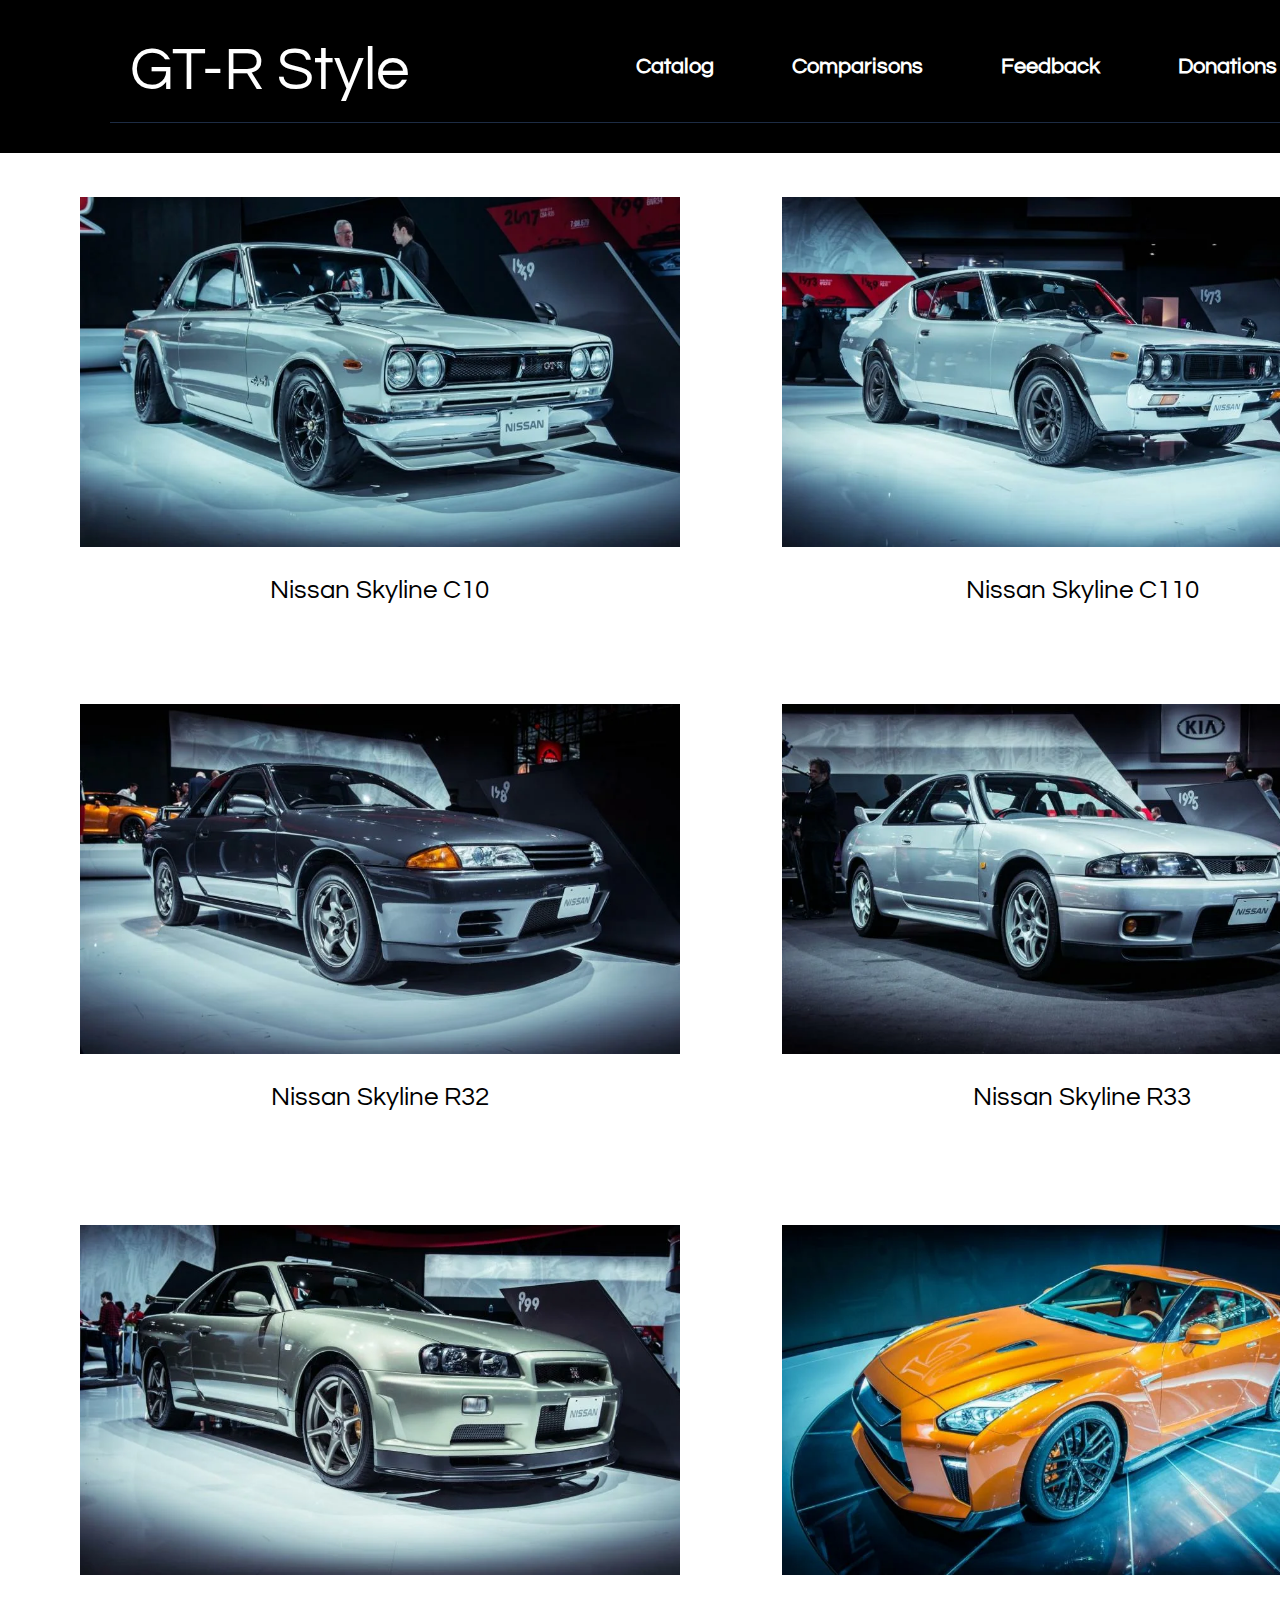
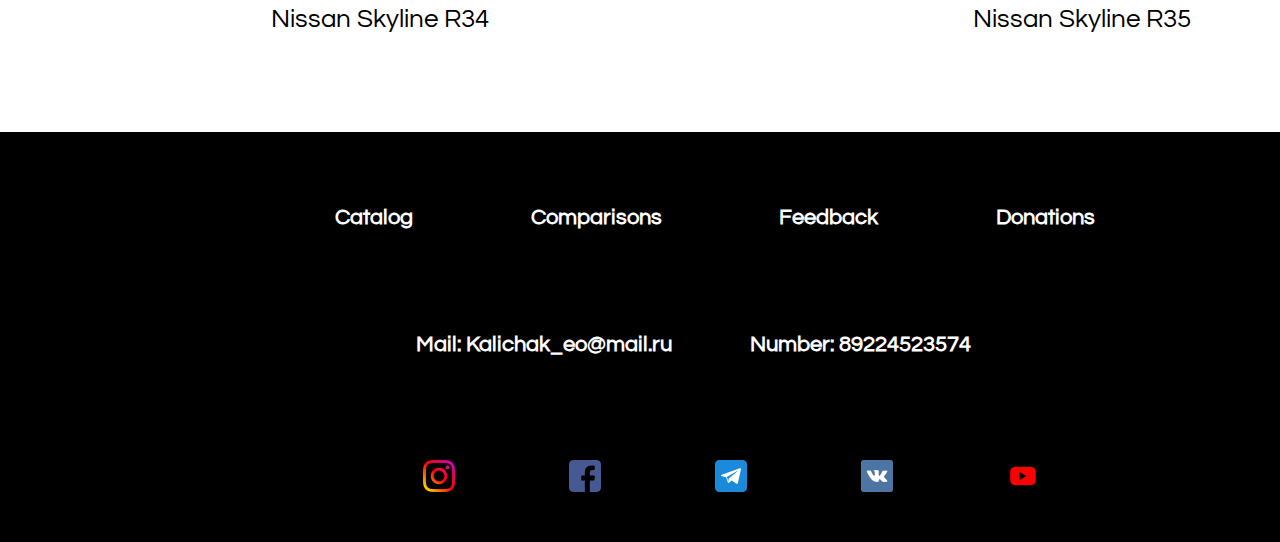
<file: index_2.html>
<!DOCTYPE html>
<html lang="en">
<head>
    <meta charset="UTF-8">
    <meta name="viewport" content="width=1462">
    <link rel="preconnect" href="https://fonts.googleapis.com">
    <link rel="preconnect" href="https://fonts.gstatic.com" crossorigin>
    <link href="https://fonts.googleapis.com/css2?family=Jost:wght@200;400&family=Questrial&display=swap"
          rel="stylesheet">
    <title>Catalog</title>
    <link rel="stylesheet" href="assets/css/style_2.css">
</head>
<header>
    <a href="index_1.html" class="title">GT-R Style</a>
    <div class="right_header">
        <ul class="mnu_top">
            <li><a href="index_2.html">Catalog</a></li>
            <li><a href="index_3.html">Comparisons</a></li>
            <li><a href="index_4.html">Feedback</a></li>
            <li><a href="index_5.html">Donations</a></li>
        </ul>
    </div>
</header>
<body>
<section class="section">
    <div class="car_block">
        <div class="car1">
            <a href="#"><img src="assets/photo/C10.png" width="600" height="350" class="scale" alt="C10"></a>
            <div class="car1_text"><p>Nissan Skyline C10</p></div>
        </div>
        <div class="car_div"></div>
        <div class="car1">
            <a href="#"><img src="assets/photo/C110.png" width="600" height="350" class="scale" alt="C110"></a>
            <div class="car1_text"><p>Nissan Skyline C110</p></div>
        </div>
        <div class="car2">
            <a href="#"><img src="assets/photo/R32.png" width="600" height="350" class="scale" alt="R32"></a>
            <div class="car2_text"><p>Nissan Skyline R32</p></div>
        </div>
        <div class="car_div"></div>
        <div class="car2">
            <a href="#"><img src="assets/photo/R33.png" width="600" height="350" class="scale" alt="R33"></a>
            <div class="car2_text"><p>Nissan Skyline R33</p></div>
        </div>
        <div class="car3">
            <a href="#"><img src="assets/photo/R34.png" width="600" height="350" class="scale" alt="R34"></a>
            <div class="car3_text"><p>Nissan Skyline R34</p></div>
        </div>
        <div class="car_div"></div>
        <div class="car3">
            <a href="#"><img src="assets/photo/R35.png" width="600" height="350 "class="scale" alt="R35"></a>
            <div class="car3_text"><p>Nissan Skyline R35</p></div>
        </div>
    </div>
</section>
</body>
<footer>
    <nav class="footer_down">
        <a href="index_2.html">Catalog</a>
        <a href="index_3.html">Comparisons</a>
        <a href="index_4.html">Feedback</a>
        <a href="index_5.html">Donations</a>
    </nav>
    <nav class="help">
        <a href="#">Mail: Kalichak_eo@mail.ru</a>
        <a href="#">Number: 89224523574</a>
    </nav>
    <div class="social">
        <a href="#"><img src="assets/social_icons/instagram.png" alt="instagram"></a>
        <a href="#"><img src="assets/social_icons/facebook.png" alt="facebook"></a>
        <a href="#"><img src="assets/social_icons/telegram.png" alt="telegram"></a>
        <a href="#"><img src="assets/social_icons/vkontakte.png" alt="vkontakte"></a>
        <a href="#"><img src="assets/social_icons/youtube.png" alt="youtube"></a>
    </div>
</footer>
</html>
</file>
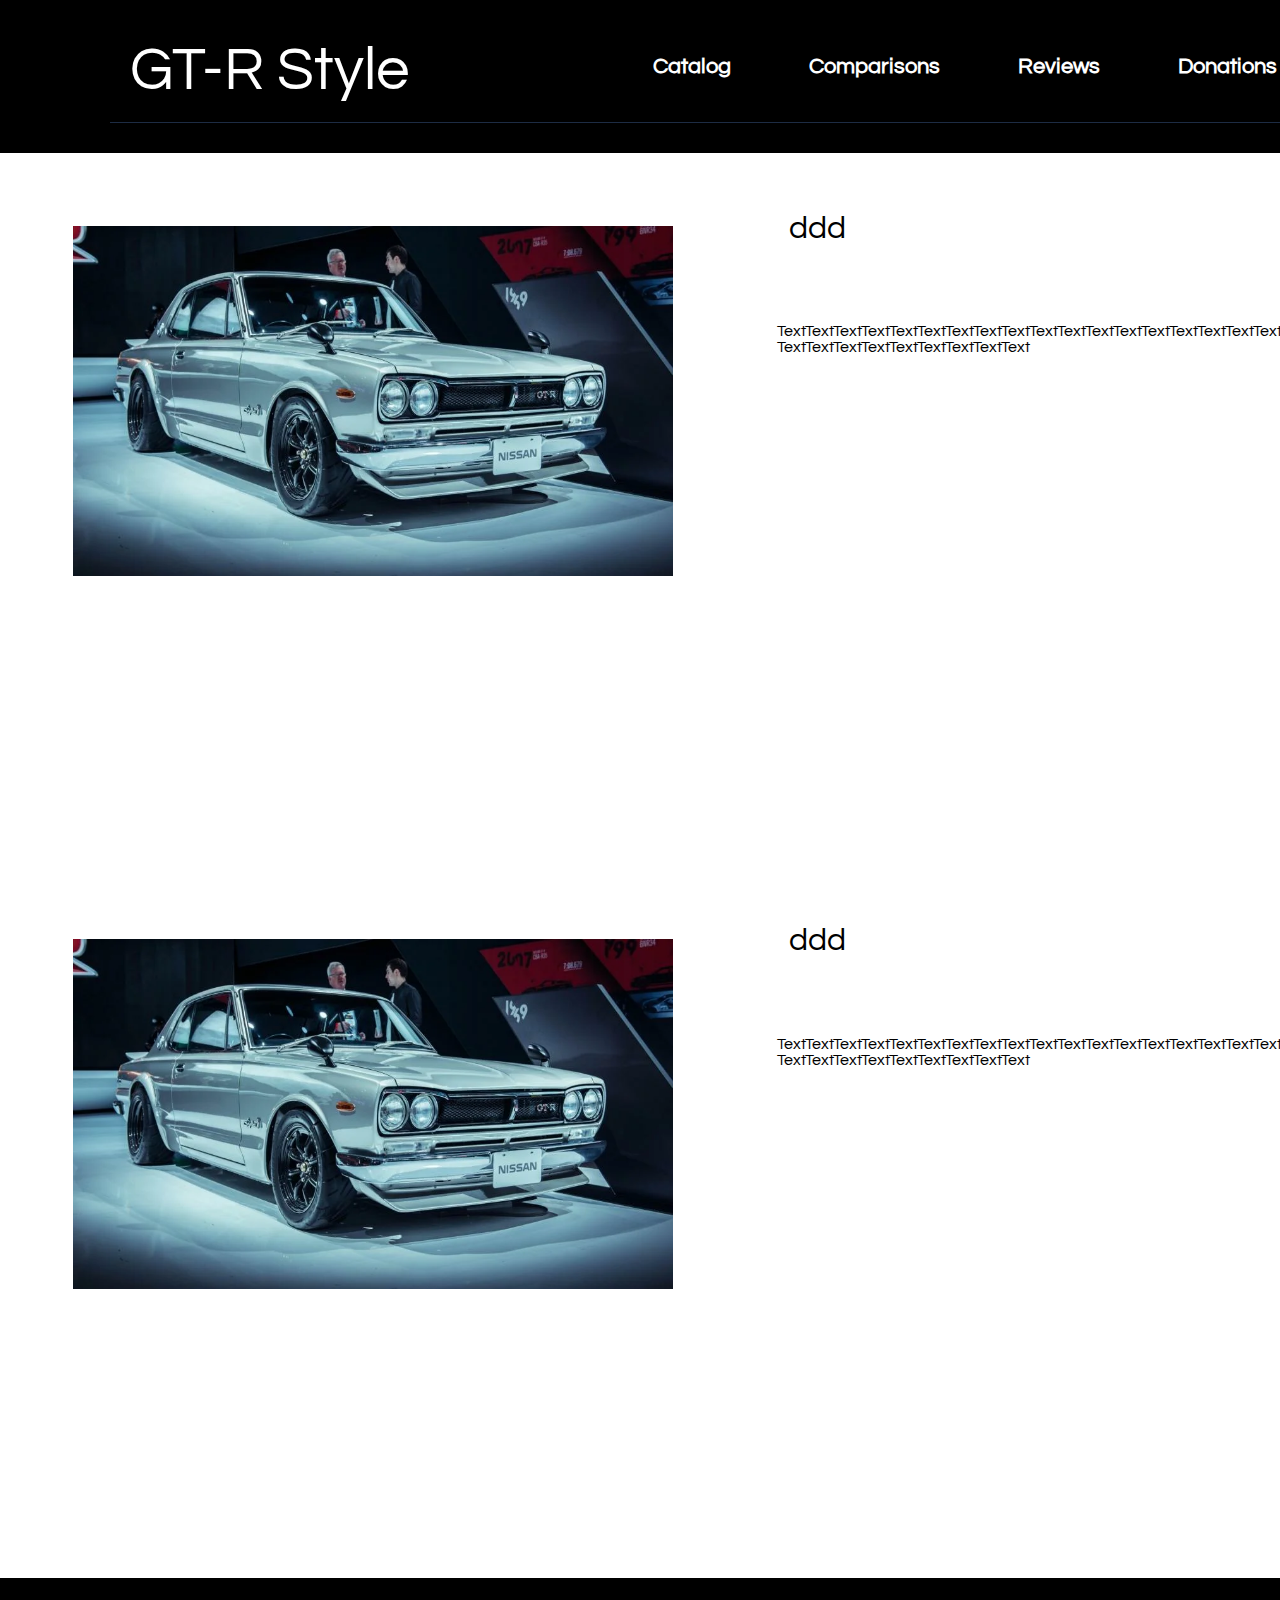
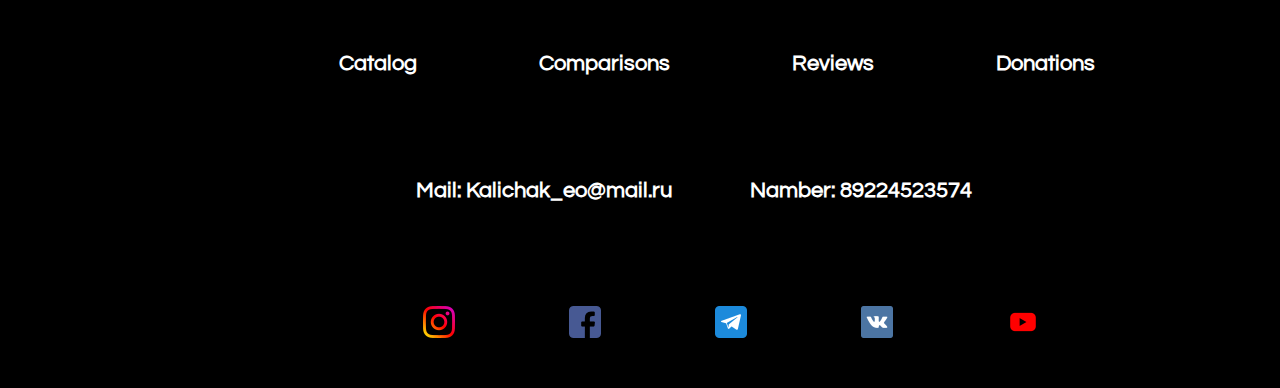
<file: index_3.html>
<!DOCTYPE html>
<html>
<head>
    <meta charset="UTF-8">
    <meta name="viewport" content="width=1462">
    <link rel="preconnect" href="https://fonts.googleapis.com">
    <link rel="preconnect" href="https://fonts.gstatic.com" crossorigin>
    <link href="https://fonts.googleapis.com/css2?family=Jost:wght@200;400&family=Questrial&display=swap"
          rel="stylesheet">
    <title>Comparisons</title>
    <link rel="stylesheet" href="assets/css/style_3.css">
</head>
<header>
    <a href="index_1.html" class="title">GT-R Style</a>
    <div class="right_header">
        <ul class="mnu_top">
            <li><a href="index_2.html">Catalog</a></li>
            <li><a href="index_3.html">Comparisons</a></li>
            <li><a href="index_4.html">Reviews</a></li>
            <li><a href="index_5.html">Donations</a></li>
        </ul>
    </div>
</header>
<body>
<section class="section" style="color: black">
    <div class="block_com">
        <div class="img_com">
            <img src="assets/photo/C10.png" width="600" height="350" alt="C10">
            <div class="text_com1"><p>ddd</p></div>
            <div class="text_com2"><p>TextTextTextTextTextTextTextTextTextTextTextTextTextTextTextTextTextText <br> TextTextTextTextTextTextTextTextText</p></div>
        </div>
    </div>
    <div class="block_com">
        <div class="img_com">
            <img src="assets/photo/C10.png" width="600" height="350" alt="C10">
            <div class="text_com1"><p>ddd</p></div>
            <div class="text_com2"><p>TextTextTextTextTextTextTextTextTextTextTextTextTextTextTextTextTextText <br> TextTextTextTextTextTextTextTextText</p></div>
        </div>
    </div>
</section>
</body>
<footer>
    <nav class="footer_down">
        <a href="index_2.html">Catalog</a>
        <a href="index_3.html">Comparisons</a>
        <a href="index_4.html">Reviews</a>
        <a href="index_5.html">Donations</a>
    </nav>
    <nav class="help">
        <a href="#">Mail: Kalichak_eo@mail.ru</a>
        <a href="#">Namber: 89224523574</a>
    </nav>
    <div class="social">
        <a href="#"><img src="assets/social_icons/instagram.png" alt="instagram"></a>
        <a href="#"><img src="assets/social_icons/facebook.png" alt="facebook"></a>
        <a href="#"><img src="assets/social_icons/telegram.png" alt="telegram"></a>
        <a href="#"><img src="assets/social_icons/vkontakte.png" alt="vkontakte"></a>
        <a href="#"><img src="assets/social_icons/youtube.png" alt="youtube"></a>
    </div>
</footer>
</html>
</file>
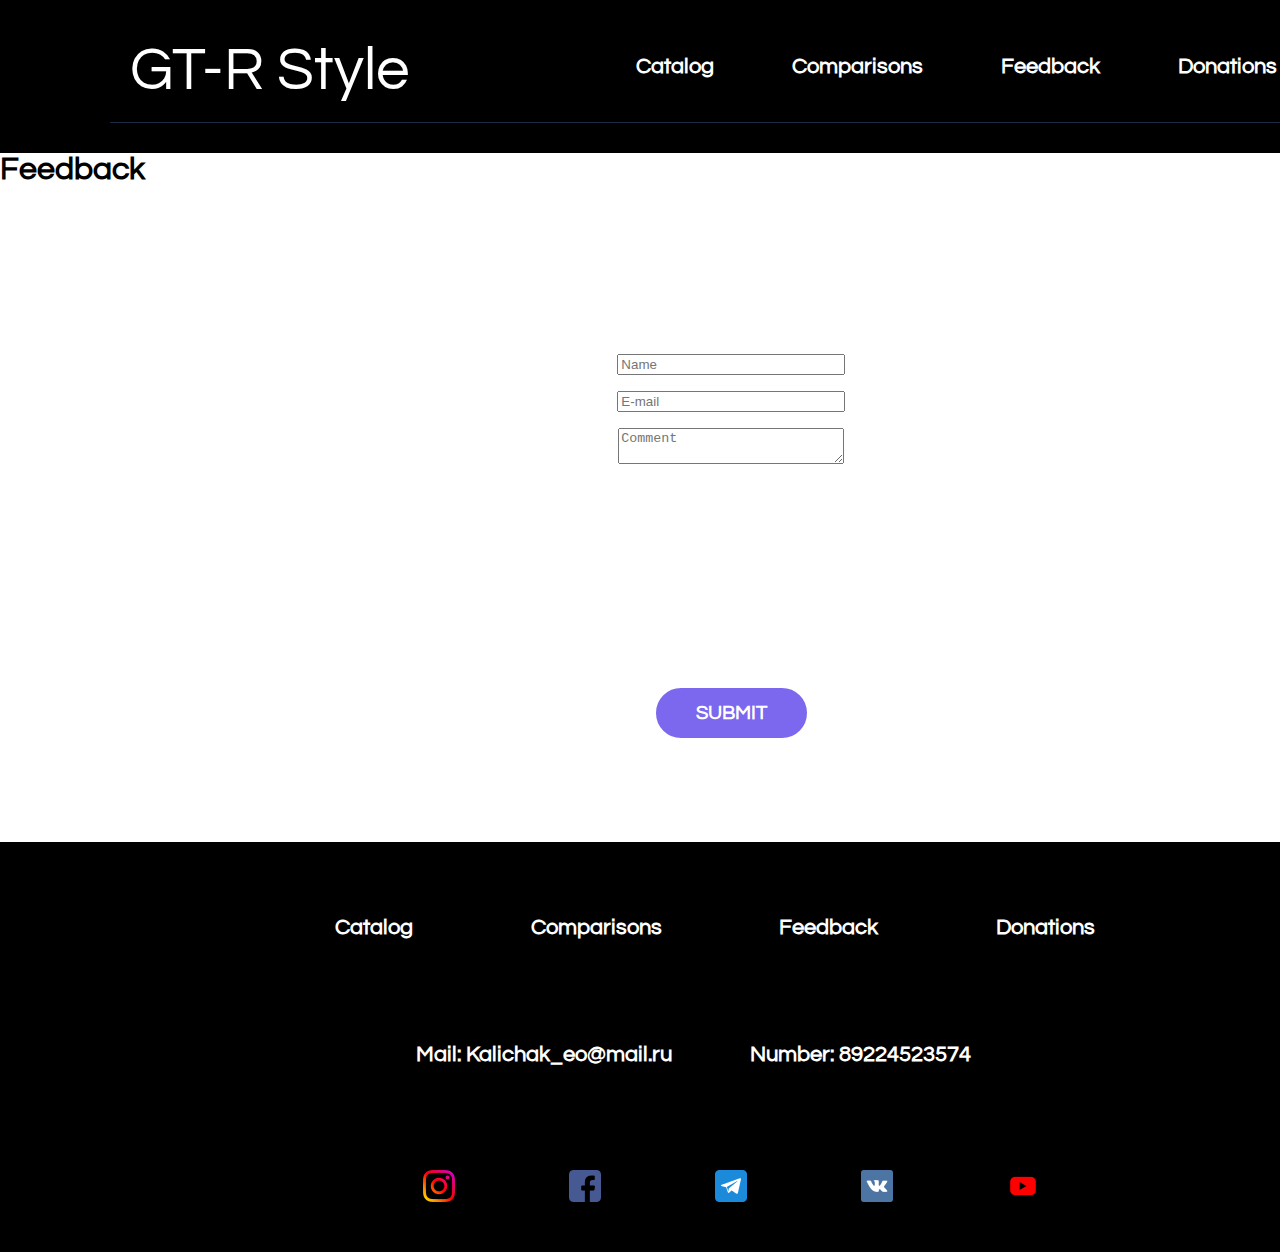
<file: index_4.html>
<!DOCTYPE html>
<html lang="en">
<head>
    <meta charset="UTF-8">
    <meta name="viewport" content="width=1462">
    <link rel="preconnect" href="https://fonts.googleapis.com">
    <link rel="preconnect" href="https://fonts.gstatic.com" crossorigin>
    <link href="https://fonts.googleapis.com/css2?family=Jost:wght@200;400&family=Questrial&display=swap"
          rel="stylesheet">
    <title>Feedback</title>
    <link rel="stylesheet" href="assets/css/style_4.css">
</head>
<header>
    <a href="index_1.html" class="title">GT-R Style</a>
    <div class="right_header">
        <ul class="mnu_top">
            <li><a href="index_2.html">Catalog</a></li>
            <li><a href="index_3.html">Comparisons</a></li>
            <li><a href="index_4.html">Feedback</a></li>
            <li><a href="index_5.html">Donations</a></li>
        </ul>
    </div>
</header>
<body>
<section class="section" style="color: black">
    <div class="Feed">
        <h1>Feedback</h1>
    </div>
    <form class="www">
        <label>
            <input type="text" placeholder="Name" class="polls_1"><br><br>
            <input type="email" placeholder="E-mail" class="polls_1"><br><br>
            <textarea placeholder="Comment" class="polls_2"></textarea>
        </label>
    </form>
    <div class="btn_center">
        <a class="btn2">Submit</a>
    </div>
</section>
</body>
<footer>
    <nav class="footer_down">
        <a href="index_2.html">Catalog</a>
        <a href="index_3.html">Comparisons</a>
        <a href="index_4.html">Feedback</a>
        <a href="index_5.html">Donations</a>
    </nav>
    <nav class="help">
        <a href="#">Mail: Kalichak_eo@mail.ru</a>
        <a href="#">Number: 89224523574</a>
    </nav>
    <div class="social">
        <a href="#"><img src="assets/social_icons/instagram.png" alt="instagram"></a>
        <a href="#"><img src="assets/social_icons/facebook.png" alt="facebook"></a>
        <a href="#"><img src="assets/social_icons/telegram.png" alt="telegram"></a>
        <a href="#"><img src="assets/social_icons/vkontakte.png" alt="vkontakte"></a>
        <a href="#"><img src="assets/social_icons/youtube.png" alt="youtube"></a>
    </div>
</footer>
</html>
</file>
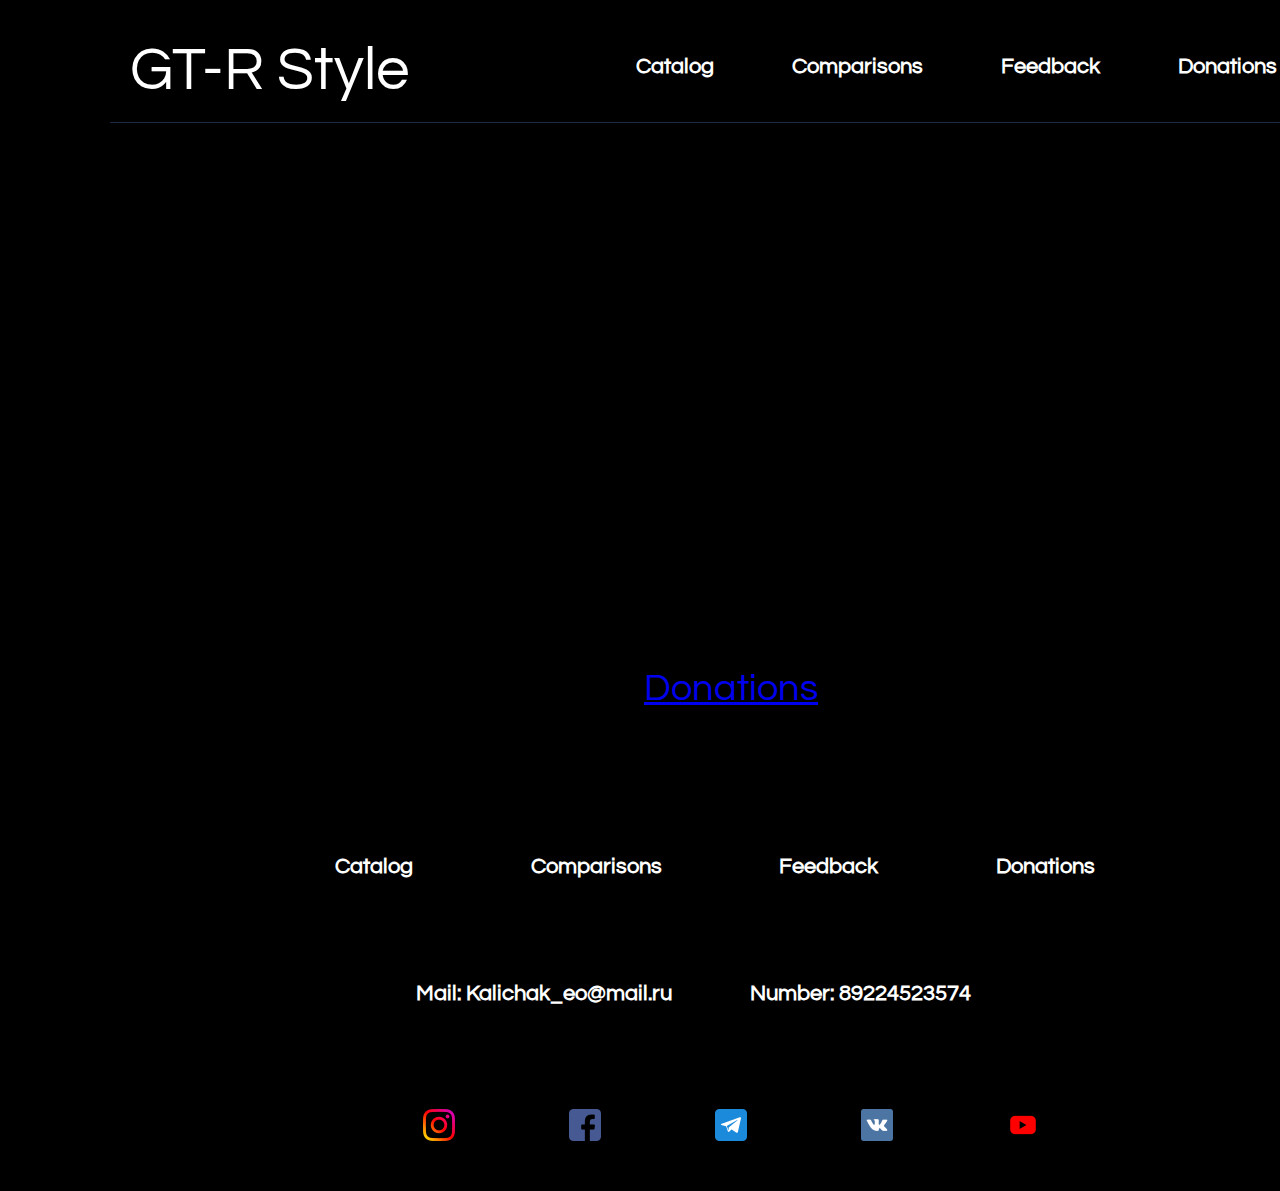
<file: index_5.html>
<!DOCTYPE html>
<html lang="en">
<head>
    <meta charset="UTF-8">
    <meta name="viewport" content="width=1462">
    <link rel="preconnect" href="https://fonts.googleapis.com">
    <link rel="preconnect" href="https://fonts.gstatic.com" crossorigin>
    <link href="https://fonts.googleapis.com/css2?family=Jost:wght@200;400&family=Questrial&display=swap"
          rel="stylesheet">
    <title>Donations</title>
    <link rel="stylesheet" href="assets/css/style_5.css">
</head>
<header>
    <a href="index_1.html" class="title">GT-R Style</a>
    <div class="right_header">
        <ul class="mnu_top">
            <li><a href="index_2.html">Catalog</a></li>
            <li><a href="index_3.html">Comparisons</a></li>
            <li><a href="index_4.html">Feedback</a></li>
            <li><a href="index_5.html">Donations</a></li>
        </ul>
    </div>
</header>
<body>
<section class="section" style="color: black">
    <div class="donations_title">
        <p>Here you can leave your donation to support the site</p>
    </div>
    <div class="btn_donations_title">
        <a class="btn2" href="https://www.donationalerts.com/r/nekori228">Donations</a>
    </div>
</section>
</body>
<footer>
    <nav class="footer_down">
        <a href="index_2.html">Catalog</a>
        <a href="index_3.html">Comparisons</a>
        <a href="index_4.html">Feedback</a>
        <a href="index_5.html">Donations</a>
    </nav>
    <nav class="help">
        <a href="#">Mail: Kalichak_eo@mail.ru</a>
        <a href="#">Number: 89224523574</a>
    </nav>
    <div class="social">
        <a href="#"><img src="assets/social_icons/instagram.png" alt="instagram"></a>
        <a href="#"><img src="assets/social_icons/facebook.png" alt="facebook"></a>
        <a href="#"><img src="assets/social_icons/telegram.png" alt="telegram"></a>
        <a href="#"><img src="assets/social_icons/vkontakte.png" alt="vkontakte"></a>
        <a href="#"><img src="assets/social_icons/youtube.png" alt="youtube"></a>
    </div>
</footer>
</html>
</file>
<file: assets/css/style_2.css>
body{ background: black;
    color: white;
    font-family: 'Jost', sans-serif;
    font-family: 'Questrial', sans-serif;
    margin: 0px;
    padding: 0px;
    min-width: 1462px;
}

.section{
    background: white;
    color: black;
}

.car_div{
    width: 7%
}

.car_block{
    display: flex;
    flex-direction: row;
    flex-wrap: wrap ;
    justify-content: center;
}

.scale {
    transition: 1s;
}
.scale:hover {
    transform: scale(1.1);
}

.car1{
    display: flex;
    flex-direction: column;
    padding-bottom: 4%;
    padding-top: 3%;
}

.car1_text {
    flex-direction: column;
    text-align: center;
    font-size: 165%;
}

.car2 {
    display: flex;
    flex-direction: column;
    padding-bottom: 5%;
    padding-top: 1%;
}

.car2_text{
    flex-direction: column;
    text-align: center;
    font-size: 165%;
}

.car3 {
    display: flex;
    flex-direction: column;
    padding-bottom: 5%;
    padding-top: 1%;
}

.car3_text {
    flex-direction: column;
    text-align: center;
    font-size: 165%;
}

/*Header*/
header{
    margin: 30px auto;
    max-width: 85%;
    display:  -webkit-flex;
    display: -ms-flex;
    display: flex;
    align-items: center;
    padding-bottom: 20px;
    border-bottom: 1px solid rgba(52, 79, 121, .56);
    justify-content: space-between;
}

.title{
    font-size: 60px;
    padding-top: 10px;
    padding-left: 20px;
    text-align: start;
    text-decoration: none;
    color: white;
}

header .mnu_top{
    list-style-type: none;
}

header .mnu_top li{
    display: inline-block;
    margin-right: 75px;
}

header .mnu_top li a{
    display: block;
    text-decoration: none;
    color: white;
    font-size: 22px;
    font-weight: 600;
    -webkit-transition: color .4s ease;
    -o-transition: color .4s ease;
    transition: color .4s ease;
}

header .mnu_top li a:hover{
    color: #7B68EE;

}

/*Footer*/
footer{
    width: 100%;
    height: 50px;
    background: black;
    margin: 0 auto;
    text-align: center;
    padding-top: 20px;
}

footer a{
    margin: 10px auto;
    max-width: 85%;
    display:  -webkit-flex;
    display: -ms-flex;
    display: flex;
    align-items: center;
    padding-bottom: 20px;
    justify-content: space-between;
}

footer nav a:hover{
    color: #7B68EE;
}

footer nav{
    list-style-type: none;
}

footer nav a{
    display: inline-block;
    margin-right: 75px;
}

footer nav a{
    text-decoration: none;
    color: white;
    font-size: 22px;
    font-weight: 600;
    -webkit-transition: color .4s ease;
    -o-transition: color .4s ease;
    transition: color .4s ease;
}

.footer_down{
    margin: 44px auto;
    max-width: 60%;
    display: flex;
    align-items: center;
    padding-bottom: 20px;
    justify-content: space-between;
}

.help{
    margin: 44px auto;
    align-items: center;
    padding-bottom: 20px;
    justify-content: space-between;
}

.social{
    margin: 44px auto;
    max-width: 50%;
    display:  -webkit-flex;
    display: -ms-flex;
    display: flex;
    align-items: center;
    padding-bottom: 20px;
    justify-content: space-between;
}
</file>
<file: assets/css/style_3.css>
body{ background: black;
    color: white;
    font-family: 'Jost', sans-serif;
    font-family: 'Questrial', sans-serif;
    margin: 0px;
    padding: 0px;
    min-width: 1462px;
}

/*Header*/
header{
    margin: 30px auto;
    max-width: 85%;
    display:  -webkit-flex;
    display: -ms-flex;
    display: flex;
    align-items: center;
    padding-bottom: 20px;
    border-bottom: 1px solid rgba(52, 79, 121, .56);
    justify-content: space-between;
}

.title{
    font-size: 60px;
    padding-top: 10px;
    padding-left: 20px;
    text-align: start;
    text-decoration: none;
    color: white;
}

header .mnu_top{
    list-style-type: none;
}

header .mnu_top li{
    display: inline-block;
    margin-right: 75px;
}

header .mnu_top li a{
    display: block;
    text-decoration: none;
    color: white;
    font-size: 22px;
    font-weight: 600;
    -webkit-transition: color .4s ease;
    -o-transition: color .4s ease;
    transition: color .4s ease;
}

header .mnu_top li a:hover{
    color: #7B68EE;

}

.section{
    background: white;
}

.block_com {
    display: flex;
    justify-content: flex-start;
}

.img_com {
    display: flex;
    padding: 5% 5% 2%;
}

.text_com1 {
    font-size: 200%;
    margin: -4% 11% 40% 10%;
}

.text_com2 {
    font-size: 100%;
    margin: 7% 11% 40% -17%;
}

/*Footer*/
footer{
    width: 100%;
    height: 50px;
    background: black;
    margin: 0 auto;
    text-align: center;
    padding-top: 20px;
}

footer a{
    margin: 10px auto;
    max-width: 85%;
    display:  -webkit-flex;
    display: -ms-flex;
    display: flex;
    align-items: center;
    padding-bottom: 20px;
    justify-content: space-between;
}

footer nav a:hover{
    color: #7B68EE;
}

footer nav{
    list-style-type: none;
}

footer nav a{
    display: inline-block;
    margin-right: 75px;
}

footer nav a{
    text-decoration: none;
    color: white;
    font-size: 22px;
    font-weight: 600;
    -webkit-transition: color .4s ease;
    -o-transition: color .4s ease;
    transition: color .4s ease;
}

.footer_down{
    margin: 44px auto;
    max-width: 60%;
    display: flex;
    align-items: center;
    padding-bottom: 20px;
    justify-content: space-between;
}

.help{
    margin: 44px auto;
    align-items: center;
    padding-bottom: 20px;
    justify-content: space-between;
}

.social{
    margin: 44px auto;
    max-width: 50%;
    display:  -webkit-flex;
    display: -ms-flex;
    display: flex;
    align-items: center;
    padding-bottom: 20px;
    justify-content: space-between;
}
</file>
<file: assets/css/style_4.css>
body{ background: black;
    color: white;
    font-family: 'Jost', sans-serif;
    font-family: 'Questrial', sans-serif;
    margin: 0px;
    padding: 0px;
    min-width: 1462px;
}

/*Header*/
header{
    margin: 30px auto;
    max-width: 85%;
    display:  -webkit-flex;
    display: -ms-flex;
    display: flex;
    align-items: center;
    padding-bottom: 20px;
    border-bottom: 1px solid rgba(52, 79, 121, .56);
    justify-content: space-between;
}

.title{
    font-size: 60px;
    padding-top: 10px;
    padding-left: 20px;
    text-align: start;
    text-decoration: none;
    color: white;
}

header .mnu_top{
    list-style-type: none;
}

header .mnu_top li{
    display: inline-block;
    margin-right: 75px;
}

header .mnu_top li a{
    display: block;
    text-decoration: none;
    color: white;
    font-size: 22px;
    font-weight: 600;
    -webkit-transition: color .4s ease;
    -o-transition: color .4s ease;
    transition: color .4s ease;
}

header .mnu_top li a:hover{
    color: #7B68EE;

}

.section{
    background: white;
}

.www{
    text-align: center;
    text-decoration: none;
    padding-top: 10%;
}

.btn2{
    display: inline-block;
    vertical-align: top;
    padding: 15px 40px;

    border: 2px solid #ffffff;
    border-radius: 40px;

    font-size: 20px;
    font-weight: 700;
    color: white;
    background: #7B68EE	;
    text-transform: uppercase;
    text-decoration: none;
}

.btn_center{
    width: 100%;
    text-align: center;
    padding-top: 15%;
    padding-bottom: 7%;
    font-size: 150%;
}

/*Footer*/
footer{
    width: 100%;
    height: 50px;
    background: black;
    margin: 0 auto;
    text-align: center;
    padding-top: 20px;
}

footer a{
    margin: 10px auto;
    max-width: 85%;
    display:  -webkit-flex;
    display: -ms-flex;
    display: flex;
    align-items: center;
    padding-bottom: 20px;
    justify-content: space-between;
}

footer nav a:hover{
    color: #7B68EE;
}

footer nav{
    list-style-type: none;
}

footer nav a{
    display: inline-block;
    margin-right: 75px;
}

footer nav a{
    text-decoration: none;
    color: white;
    font-size: 22px;
    font-weight: 600;
    -webkit-transition: color .4s ease;
    -o-transition: color .4s ease;
    transition: color .4s ease;
}

.footer_down{
    margin: 44px auto;
    max-width: 60%;
    display: flex;
    align-items: center;
    padding-bottom: 20px;
    justify-content: space-between;
}

.help{
    margin: 44px auto;
    align-items: center;
    padding-bottom: 20px;
    justify-content: space-between;
}

.social{
    margin: 44px auto;
    max-width: 50%;
    display:  -webkit-flex;
    display: -ms-flex;
    display: flex;
    align-items: center;
    padding-bottom: 20px;
    justify-content: space-between;
}

.polls_1 {
    width: 15%;
    height: 13%;
}

.polls_2 {
    width: 15%;
    height: 13%;
}
</file>
<file: assets/css/style_5.css>
body{ background: black;
    color: white;
    font-family: 'Jost', sans-serif;
    font-family: 'Questrial', sans-serif;
    margin: 0px;
    padding: 0px;
    min-width: 1462px;
}

/*Header*/
header{
    margin: 30px auto;
    max-width: 85%;
    display:  -webkit-flex;
    display: -ms-flex;
    display: flex;
    align-items: center;
    padding-bottom: 20px;
    border-bottom: 1px solid rgba(52, 79, 121, .56);
    justify-content: space-between;
}

.title{
    font-size: 60px;
    padding-top: 10px;
    padding-left: 20px;
    text-align: start;
    text-decoration: none;
    color: white;
}

header .mnu_top{
    list-style-type: none;
}

header .mnu_top li{
    display: inline-block;
    margin-right: 75px;
}

header .mnu_top li a{
    display: block;
    text-decoration: none;
    color: white;
    font-size: 22px;
    font-weight: 600;
    -webkit-transition: color .4s ease;
    -o-transition: color .4s ease;
    transition: color .4s ease;
}

header .mnu_top li a:hover{
    color: #7B68EE;

}

/*Body*/
.donations_title{
    width: 100%;
    margin: 0 auto 5%;
    text-align: center;
    padding-top: 10%;
    font-size: 240%;
}

.btn_donations_title{
    width: 100%;
    margin: 0 auto 5%;
    text-align: center;
    padding-top: 15%;
    font-size: 240%;

}

.btn{
    display: inline-block;
    padding: 1% 2%;

    border: 2px solid #ffffff;
    border-radius: 40px;

    font-weight: 700;
    color: #7B68EE;
    text-transform: uppercase;
    text-decoration: none;
}

/*Footer*/
footer{
    width: 100%;
    height: 50px;
    background: black;
    margin: 0 auto;
    text-align: center;
    padding-top: 20px;
}

footer a{
    margin: 10px auto;
    max-width: 85%;
    display:  -webkit-flex;
    display: -ms-flex;
    display: flex;
    align-items: center;
    padding-bottom: 20px;
    justify-content: space-between;
}

footer nav a:hover{
    color: #7B68EE;
}

footer nav{
    list-style-type: none;
}

footer nav a{
    display: inline-block;
    margin-right: 75px;
}

footer nav a{
    text-decoration: none;
    color: white;
    font-size: 22px;
    font-weight: 600;
    -webkit-transition: color .4s ease;
    -o-transition: color .4s ease;
    transition: color .4s ease;
}

.footer_down{
    margin: 44px auto;
    max-width: 60%;
    display: flex;
    align-items: center;
    padding-bottom: 20px;
    justify-content: space-between;
}

.help{
    margin: 44px auto;
    align-items: center;
    padding-bottom: 20px;
    justify-content: space-between;
}

.social{
    margin: 44px auto;
    max-width: 50%;
    display:  -webkit-flex;
    display: -ms-flex;
    display: flex;
    align-items: center;
    padding-bottom: 20px;
    justify-content: space-between;
}
</file>
